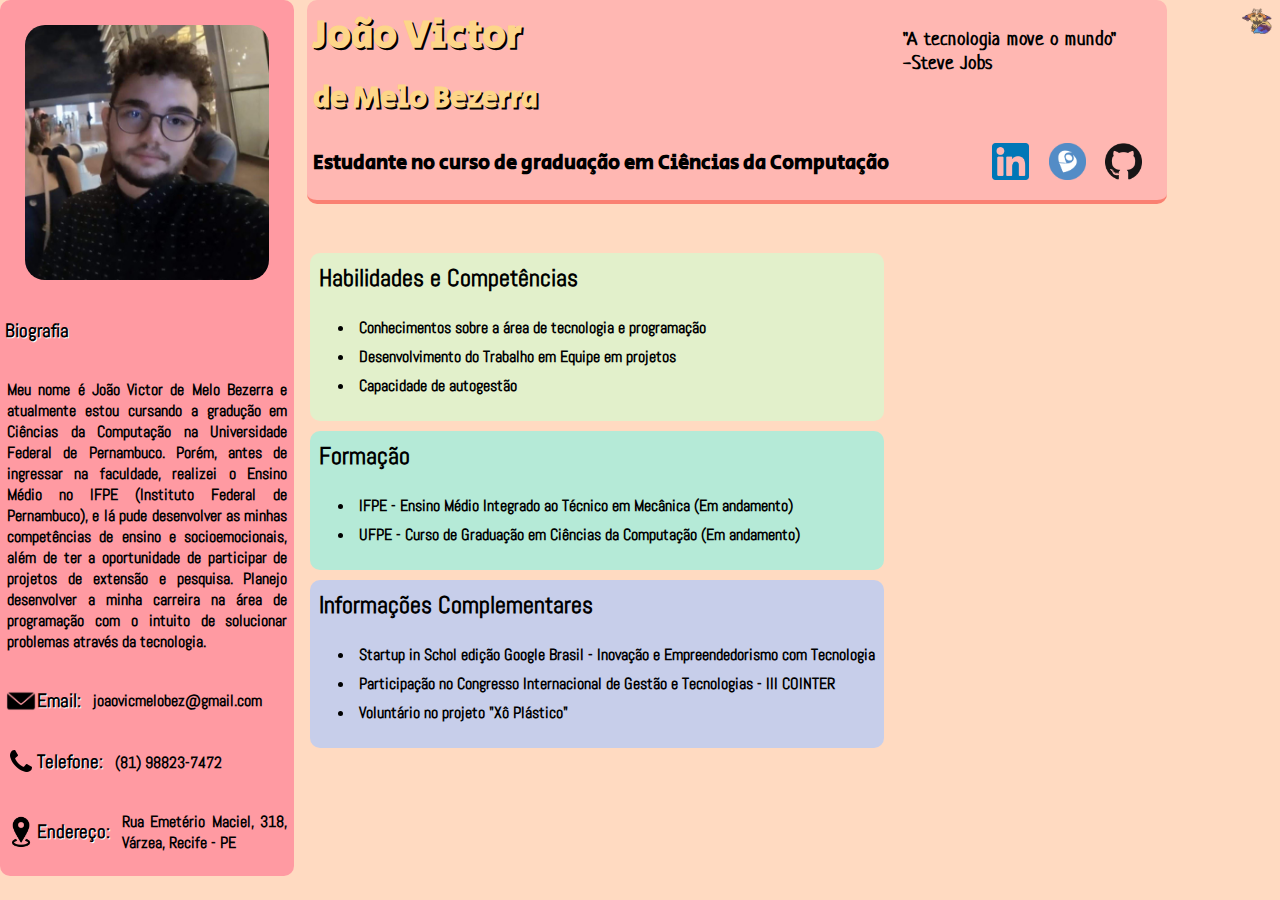
<file: index.html>
<!DOCTYPE html>
<html lang="pt-br">

    <head>
        <title>Projeto WEB</title>
        <link REL="SHORTCUT ICON" HREF="imagens/pc.png">
        <meta charset="utf-8">
        <meta name="author" content="João Victor">
        <meta name="description" content="algumas informações sobre mim">
        <meta name="keywords" content="html5, IC, programação, UFPE">

        <link rel="preconnect" href="https://fonts.googleapis.com">
        <link rel="preconnect" href="https://fonts.gstatic.com" crossorigin>
        <link href="https://fonts.googleapis.com/css2?family=Abel&family=Neucha&family=Oswald&family=Secular+One&display=swap" rel="stylesheet">

        <link rel="stylesheet" href="estilo_do_acervo.css">
    </head>

    <body>
        <div class="principal">

            <div class="menu_lateral">
                <img id="foto3x4" src="imagens/foto (2).jpg" alt="foto do autor">
                <h3>Biografia</h3>
                <p>Meu nome é João Victor de Melo Bezerra e atualmente estou cursando a gradução em Ciências da Computação na Universidade Federal de Pernambuco. Porém, antes de ingressar na faculdade, realizei o Ensino Médio no IFPE (Instituto Federal de Pernambuco), e lá pude desenvolver as minhas competências de ensino e socioemocionais, além de ter a oportunidade de participar de projetos de extensão e pesquisa. Planejo desenvolver a minha carreira na área de programação com o intuito de solucionar problemas através da tecnologia.</p>
                
                <div class="texto_img">
                    <img class="mini_img" src="imagens/email.png" alt="simbolo email">
                    <h3>Email:</h3>
                    <p> joaovicmelobez@gmail.com</p>
                </div>
                <div class="texto_img">
                    <img class="mini_img" src="imagens/logo-telefone-40555.png" alt="simbolo telefone">
                    <h3>Telefone: </h3>
                    <p> (81) 98823-7472</p>
                </div>
                <div class="texto_img">
                    <img class="mini_img" src="imagens/local.png" alt="simbolo localização">
                    <h3>Endereço: </h3>
                    <p> Rua Emetério Maciel, 318, Várzea, Recife - PE</p>
                </div>

            </div>

            <header class="cabecalho">
                <div class="nome_info">
                    <h1 id="nome">João Victor</h1>
                    <h1 id="sobrenome">de Melo Bezerra</h1>
                    <h2> Estudante no curso de graduação em Ciências da Computação</h2>
                </div>

                <div class="frase_da_header">
                    <h3>"A tecnologia move o mundo"<br>-Steve Jobs</h3>
                </div>
                
                <nav class="links_sociais">
                    <ul>
                        <li><a href ="https://www.linkedin.com/in/jo%C3%A3o-victor-de-melo-bezerra-b28975213/" target="_blank"><img class="img_logo" src="imagens/linkedin.png" alt="simbolo linkedin"></a></li>
                        <li><a href ="http://lattes.cnpq.br/0539739794884646" target="_blank"><img class="img_logo" src="imagens/image.png" alt="símbolo currículo lattes"></a></li>
                        <li><a href ="https://github.com/Joyvixtor" target="_blank"><img class="img_logo" src="imagens/GitHub-Mark-120px-plus.png" alt="símbolo github"></a></li>
                    </ul>
                </nav>
            </header>

            <main class="pag_main">
                <div class="main_info">

                    <div class="skills">
                        <h2>Habilidades e Competências</h2>
                        <ul>
                            <li>Conhecimentos sobre a área de tecnologia e programação</li>
                            <li>Desenvolvimento do Trabalho em Equipe em projetos</li>
                            <li>Capacidade de autogestão</li>
                        </ul>
                    </div>

                    <div class="education">
                        <h2>Formação</h2>
                        <ul>
                            <li>IFPE - Ensino Médio Integrado ao Técnico em Mecânica (Em andamento) </li>
                            <li>UFPE - Curso de Graduação em Ciências da Computação (Em andamento)</li>
                        </ul>
                    </div>

                    <div class="complementar">
                        <h2>Informações Complementares</h2>
                        <ul>
                            <li>Startup in Schol edição Google Brasil - Inovação e Empreendedorismo com Tecnologia</li>
                            <li>Participação no Congresso Internacional de Gestão e Tecnologias - III COINTER</li>
                            <li>Voluntário no projeto "Xô Plástico"</li>
                        </ul>
                    </div>
                
            </main>

            <div class="demakiaaa">
                <a href="https://www.youtube.com/watch?v=4v3AgmShTmE" target="_blank"><img src="imagens/gnar.png" alt="gnar"></a>
            </div>

        </div>
    </body>

</html>
</file>
<file: estilo_do_acervo.css>
body{
    margin: 0;
    padding: 0;
    background-color: #FFDAC1;
    font-family: Abel;
}

.principal{
    display: flex;
}

.menu_lateral{
    width: 23%;
    margin: auto;
    padding: 5px;
    box-sizing: border-box;
    position: absolute;
    display:flex;
    flex-direction: column;
    background-color: #FF9AA2;
    height: auto;
    border-radius: 10px;
    justify-content: space-around;
}

.menu_lateral p{
    text-align: justify;
    padding: 2px;
    font-weight: bold;
}

.menu_lateral h3{
    text-shadow: 1px 1px white;
}

#foto3x4{
    padding: 20px;
    border-radius: 40px;
    -webkit-transition: all 0.7s ease;
    transition: all 0.7s ease;
}

#foto3x4:hover{
    -webkit-transform: scale(1.2);
    transform: scale(1.2)
}

.mini_img{
    width: 32px;
    height: 32px;
}

.texto_img{
    display: flex;
    flex-direction: row;
    align-items:center;
}

.texto_img p{
    margin-left: 10px;
}


.cabecalho{
    font-family: Arial, Helvetica, sans-serif;
    background-color:#FFB7B2;
    position: absolute;
    box-sizing: border-box;
    display: flex;
    left: 24%;
    height: auto;
    width: auto;
    border-bottom: 4px solid salmon;
    border-radius: 10px;
}

.links_sociais{
    position: absolute;
    display: flex;
    bottom: 0;
    right: 0;
    margin-right: 10px;
}

.links_sociais li{
    display: inline-block;
    padding-right: 15px;
}

.links_sociais img{
    height: 37px;
    width: 37px;
    transition: width 2s, height 2s, background-color 2s, transform 2s;
}

.links_sociais img:hover{
    transform: rotate(360deg) scale(1.5);
}

#nome{
    font-size: 40px;
    padding: 6px;
    margin: 0;
    font-family:'Secular One', sans-serif;
    color: #FDD689;
    text-shadow: 2px 2px black;
}

#sobrenome{
    font-size: 30px;
    font-family: 'Secular One', sans-serif;
    color: #FDD689;
    padding: 6px;
    margin: 0;
    text-shadow: 2px 2px black;
}

.frase_da_header{
    font-family: Neucha, cursive;
    margin: 8px;
    margin-right: 50px;
    letter-spacing: 1px;
}

.nome_info h2{
    padding: 6px;
    font-size: 20px;
    font-family: 'Secular One', sans-serif;
}

.pag_main{
    left: 24%;
    margin: 3px;
    display: flex;
    position: absolute;
    top: 250px;
}

.skills{
    background-color: #E2F0CB;
    display: flex;
    flex-direction: column;
    position: relative;
    box-sizing: border-box;
    width: auto;
    margin-bottom: 10px;
    padding: 5px;
    border-radius: 10px;
}

.skills h2{
    margin: 4px;
}

.skills li{
    font-weight: bolder;
    padding: 4px;
}

.education{
    background-color: #B5EAD7;
    display: flex;
    flex-direction: column;
    position: relative;
    box-sizing: border-box;
    margin-bottom: 10px;
    padding: 5px;
    border-radius: 10px;
}

.education h2{
    margin: 4px;
}

.education li{
    font-weight: bolder;
    margin: 0px;
    padding: 4px;
}

.complementar{
    background-color:#C7CEEA;
    display: flex;
    flex-direction: column;
    position: relative;
    box-sizing: border-box;
    padding: 5px;
    border-radius: 10px;
}

.complementar h2{
    margin: 4px;
}

.complementar li{
    font-weight: bolder;
    padding: 4px;
}

.demakiaaa{
    position: absolute;
    right: 0px;
    top: 0px;
    display: flex;
    box-sizing: border-box;
}

.demakiaaa img{
    display: flex;
    padding: 8px;
    height: auto; 
    width: auto; 
    max-width: 30px; 
    max-height: 30px;
    transition: width 2s, height 2s, background-color 2s, transform 2s
}

.demakiaaa img:hover{
    transform: rotate(360deg) scale(1.5)
}
</file>
